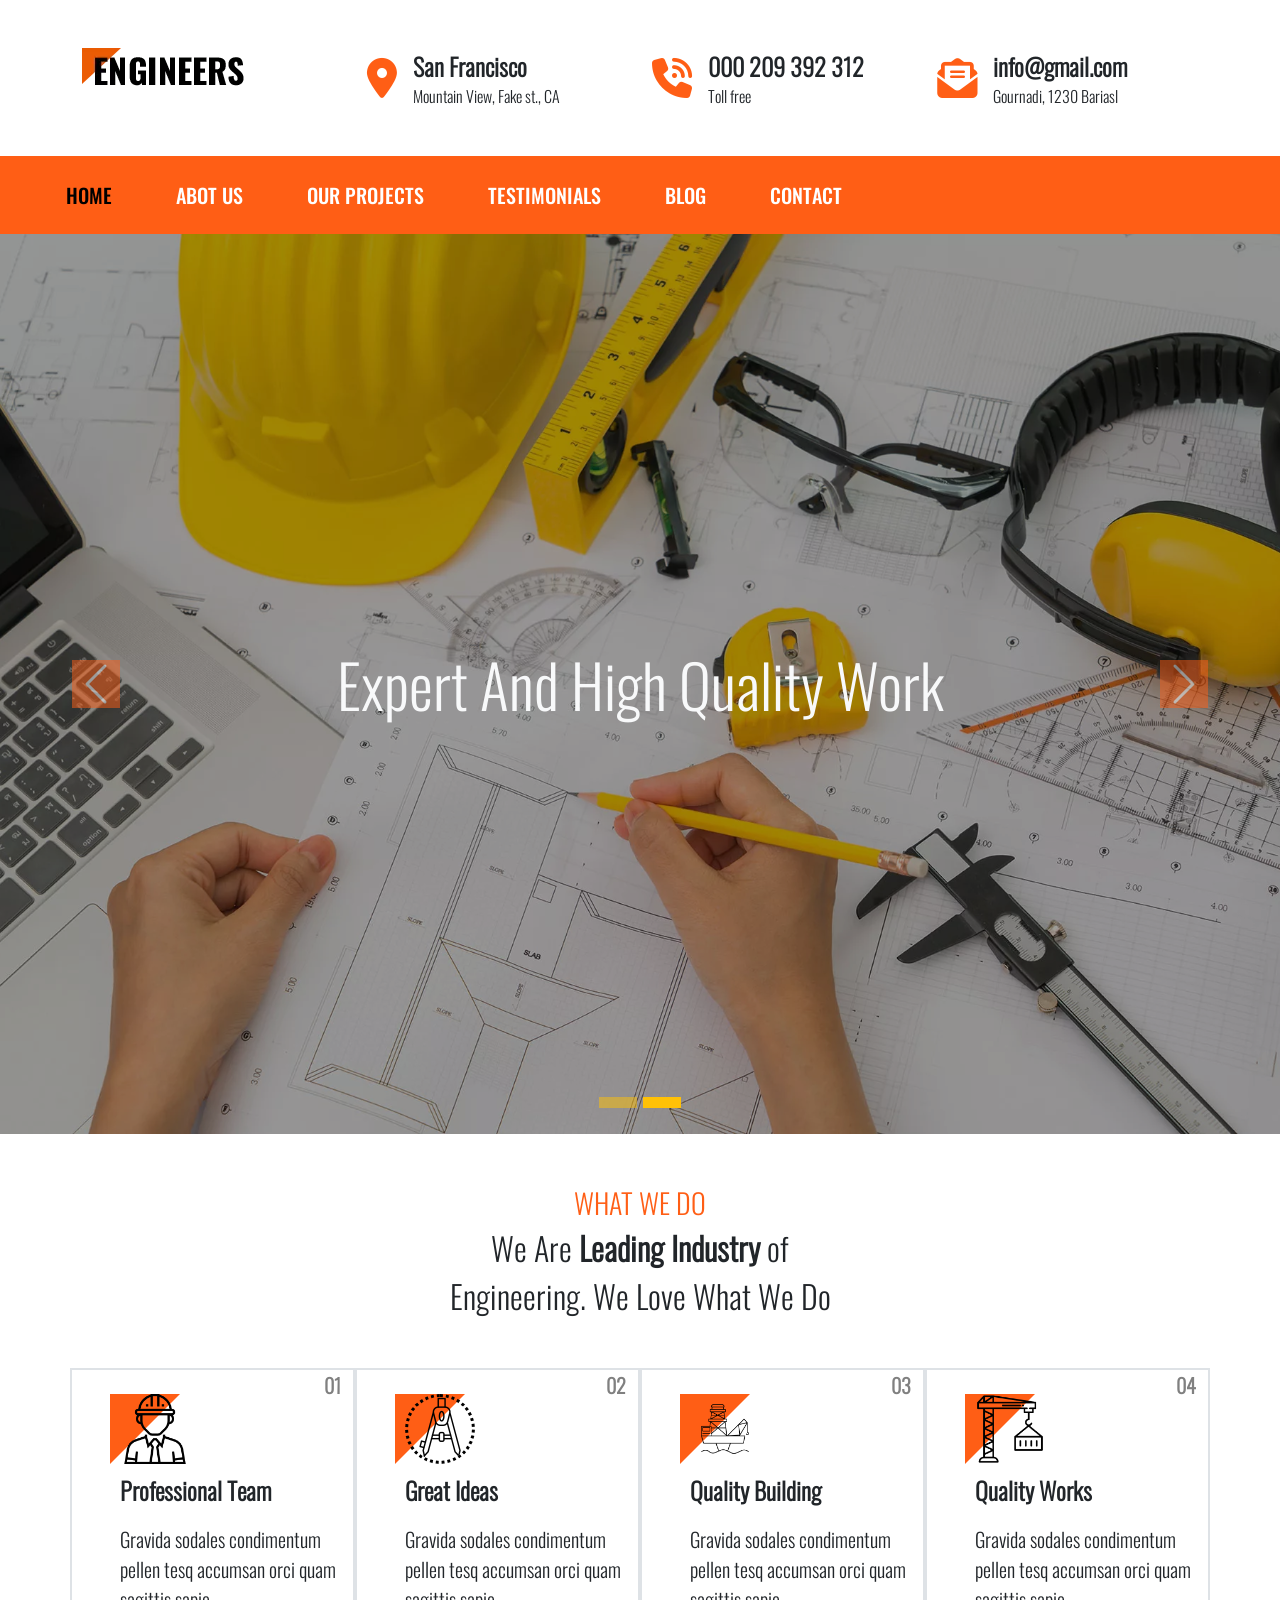
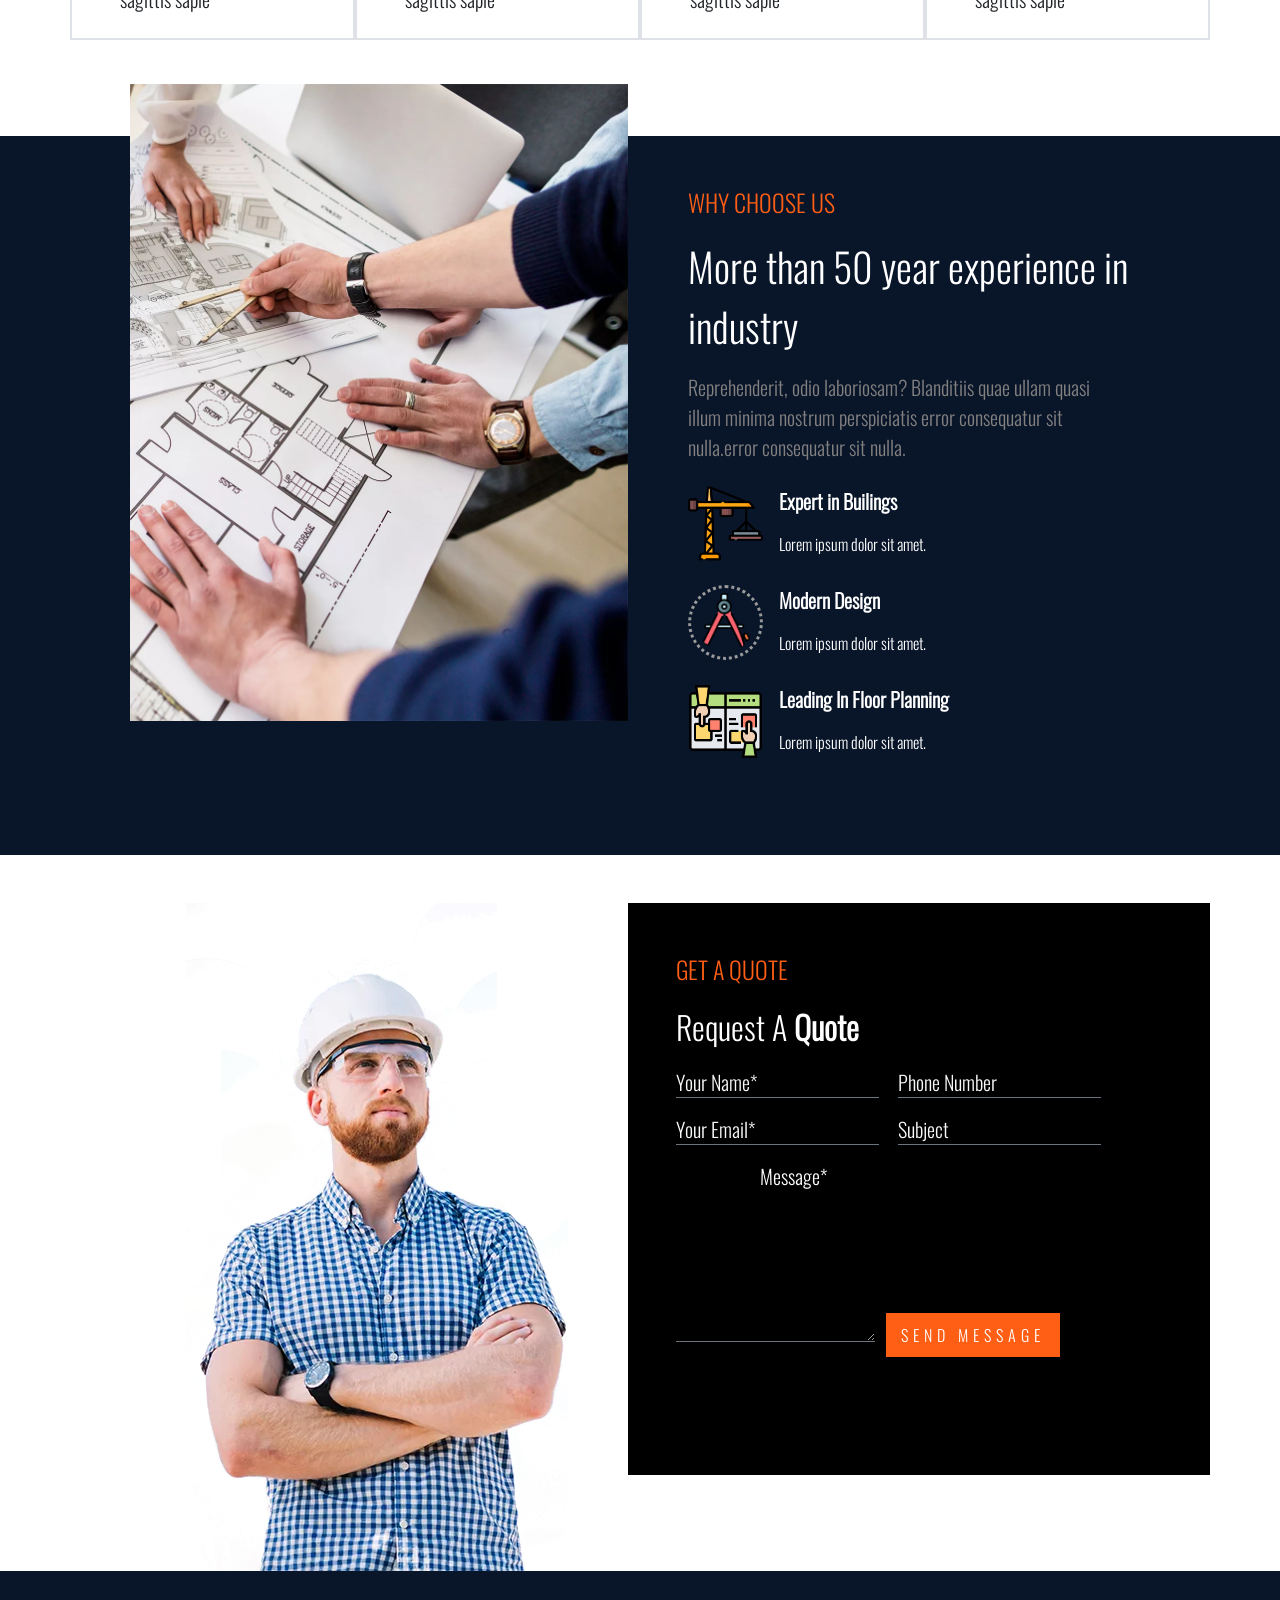
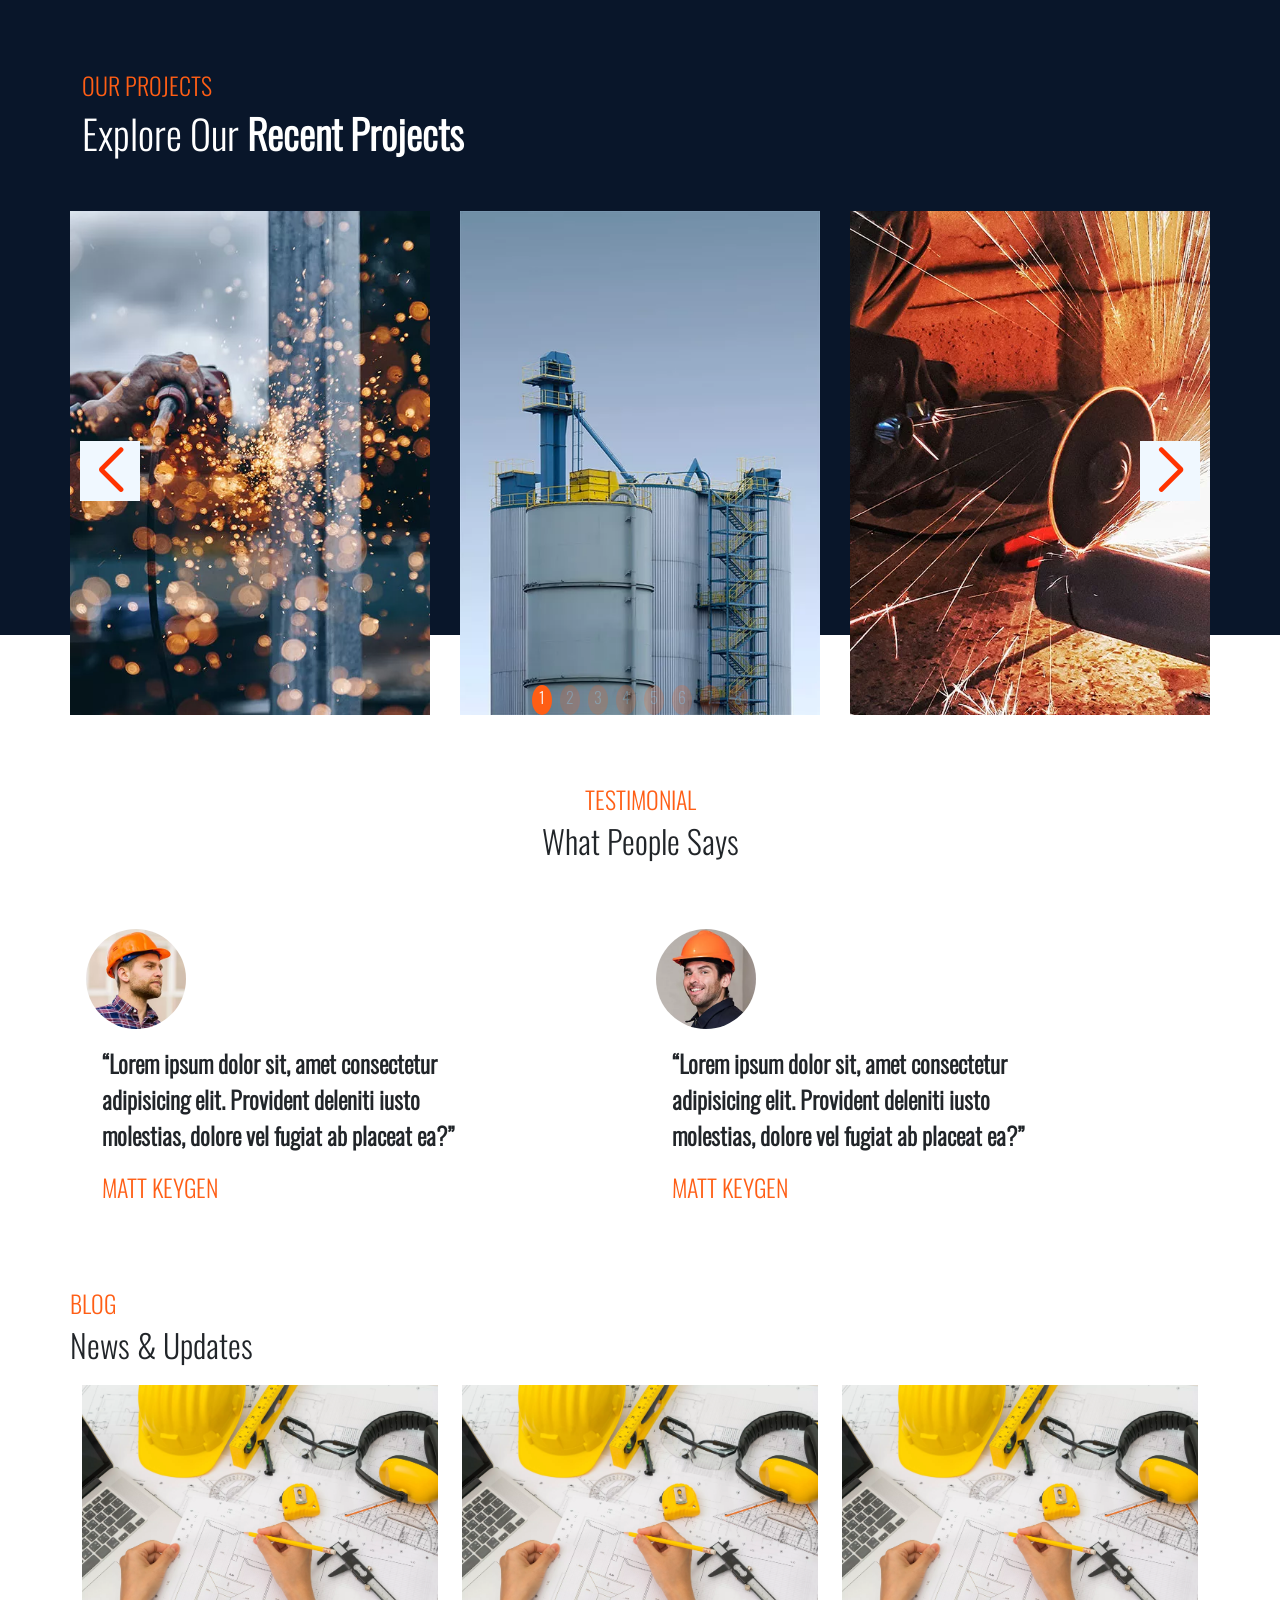
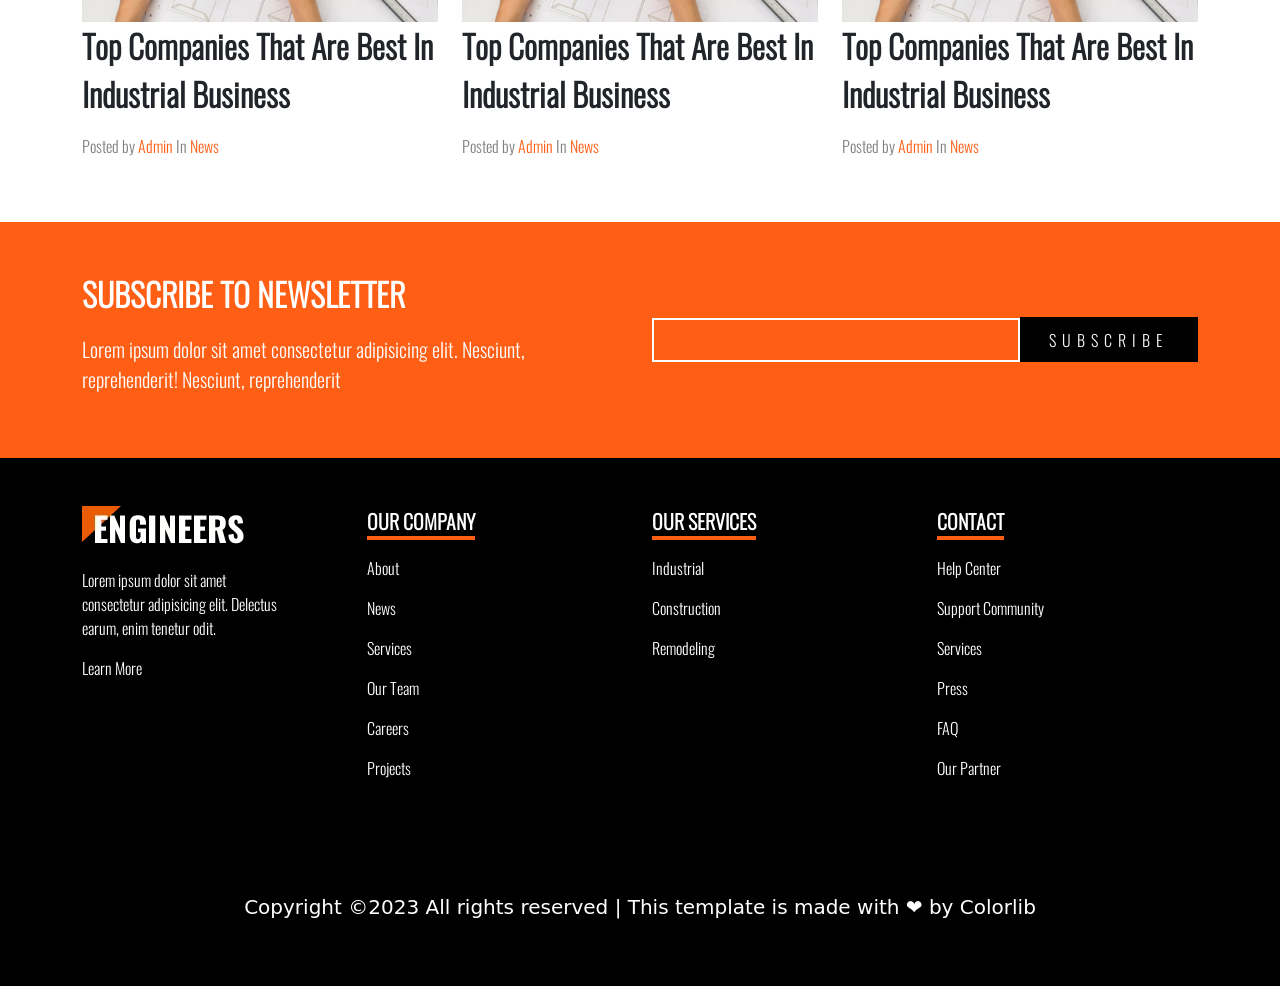
<file: boostrap-project/index.html>
<!DOCTYPE html>
<html lang="en">

<head>
    <meta charset="UTF-8" />
    <meta http-equiv="X-UA-Compatible" content="IE=edge" />
    <meta name="viewport" content="width=device-width, initial-scale=1.0" />
    <title>Colorlib</title>
    <link rel="stylesheet" href="index.css" />
    <link href="https://cdn.jsdelivr.net/npm/bootstrap@5.0.2/dist/css/bootstrap.min.css" rel="stylesheet"
        integrity="sha384-EVSTQN3/azprG1Anm3QDgpJLIm9Nao0Yz1ztcQTwFspd3yD65VohhpuuCOmLASjC" crossorigin="anonymous" />
    <script src="https://cdn.jsdelivr.net/npm/bootstrap@5.0.2/dist/js/bootstrap.bundle.min.js"
        integrity="sha384-MrcW6ZMFYlzcLA8Nl+NtUVF0sA7MsXsP1UyJoMp4YLEuNSfAP+JcXn/tWtIaxVXM"
        crossorigin="anonymous"></script>
    <link rel="stylesheet" href="https://cdnjs.cloudflare.com/ajax/libs/font-awesome/6.3.0/css/all.min.css"
        integrity="sha512-SzlrxWUlpfuzQ+pcUCosxcglQRNAq/DZjVsC0lE40xsADsfeQoEypE+enwcOiGjk/bSuGGKHEyjSoQ1zVisanQ=="
        crossorigin="anonymous" referrerpolicy="no-referrer" />
    <script src="https://cdn.jsdelivr.net/npm/swiper@9/swiper-bundle.min.js"></script>
    <link rel="stylesheet" href="https://cdn.jsdelivr.net/npm/swiper@9/swiper-bundle.min.css" />
</head>

<body>
    <header class="container-fluid d-sm-none d-lg-block d-none">
        <div class="container oswald">
            <div class="row pt-5 pb-5">
                <div class="col-lg-3">
                    <img src="images/logo.png.webp" class="img-fluid" />
                </div>
                <div class="col-lg-3 d-flex align-items-center gap-3">
                    <span><i class="fas fa-location-dot fs-1 forange"></i></span>
                    <div class="d-flex flex-column">
                        <span class="fs-4 fw-bold">San Francisco</span>
                        <span>Mountain View, Fake st., CA</span>
                    </div>
                </div>
                <div class="col-lg-3 d-flex align-items-center gap-3">
                    <span><i class="fas fa-phone-volume fs-1 forange"></i></span>
                    <div class="d-flex flex-column">
                        <span class="fs-4 fw-bold"> 000 209 392 312</span>
                        <span>Toll free</span>
                    </div>
                </div>
                <div class="col-lg-3 d-flex align-items-center gap-3">
                    <span><i class="fas fa-envelope-open-text fs-1 forange"></i></span>
                    <div class="d-flex flex-column">
                        <span class="fs-4 fw-bold">info@gmail.com</span>
                        <span>Gournadi, 1230 Bariasl</span>
                    </div>
                </div>
            </div>
        </div>
    </header>

    <div class="container-fluid orange pt-2 pb-2 position-sticky top-0" style="z-index: 10">
        <nav class="navbar navbar-expand-lg navbar-light container">
            <div class="d-lg-none">
                <img src="images/logo2.png.webp" class="img-fluid" />
            </div>
            <button class="navbar-toggler border-0" type="button" data-bs-toggle="collapse"
                data-bs-target="#navbarSupportedContent" aria-controls="navbarSupportedContent" aria-expanded="false"
                aria-label="Toggle navigation">
                <span class="navbar-toggler-icon"></span>
            </button>
            <div class="collapse navbar-collapse row" id="navbarSupportedContent">
                <ul class="navbar-nav me-auto mb-2 mb-lg-0 gap-5 oswaldbold fs-5">
                    <li class="nav-item">
                        <a class="nav-link active" aria-current="page" href="#">HOME</a>
                    </li>
                    <li class="nav-item">
                        <a class="nav-link text-white" href="#">ABOT US</a>
                    </li>

                    <li class="nav-item">
                        <a class="nav-link text-white" href="#" tabindex="-1" aria-disabled="true">OUR PROJECTS</a>
                    </li>
                    <li class="nav-item">
                        <a class="nav-link text-white" href="#" tabindex="-1" aria-disabled="true">TESTIMONIALS</a>
                    </li>
                    <li class="nav-item">
                        <a class="nav-link text-white" href="#" tabindex="-1" aria-disabled="true">BLOG</a>
                    </li>
                    <li class="nav-item">
                        <a class="nav-link text-white" href="#" tabindex="-1" aria-disabled="true">CONTACT</a>
                    </li>
                </ul>
            </div>
        </nav>
    </div>

    <section class="container-fluid p-0 oswald">
        <div id="carouselExampleIndicators" class="carousel slide" data-bs-ride="carousel">
            <div class="carousel-indicators">
                <button type="button" data-bs-target="#carouselExampleIndicators" data-bs-slide-to="0"
                    class="active p-1 bg-warning" aria-current="true" aria-label="Slide 1"></button>
                <button type="button " data-bs-target="#carouselExampleIndicators" data-bs-slide-to="1"
                    aria-label="Slide 2 " class="p-1 bg-warning"></button>
            </div>
            <div class="carousel-inner">
                <div class="carousel-item active" data-bs-interval="1000">
                    <div class="bg-image d-flex justify-content-center align-items-center">
                        <p>We Are <b>Leading</b> Industry Of Engineers</p>
                    </div>
                </div>
                <div class="carousel-item">
                    <div class="bg-image d-flex justify-content-center align-items-center">
                        Expert And High Quality Work
                    </div>
                </div>
            </div>
            <button class="carousel-control-prev" type="button" data-bs-target="#carouselExampleIndicators"
                data-bs-slide="prev">
                <span class="carousel-control-prev-icon orange p-4" aria-hidden="true"></span>
                <span class="visually-hidden">Previous</span>
            </button>
            <button class="carousel-control-next" type="button" data-bs-target="#carouselExampleIndicators"
                data-bs-slide="next">
                <span class="carousel-control-next-icon orange p-4" aria-hidden="true"></span>
                <span class="visually-hidden">Next</span>
            </button>
        </div>
    </section>

    <section class="container-fluid">
        <div class="container pt-5 pb-5">
            <div class="row fs-3 forange text-center oswald">
                <span>WHAT WE DO</span>
            </div>
            <div class="row fs-2 text-center oswald">
                <span>We Are <b>Leading Industry</b> of</span>
            </div>
            <div class="row fs-2 text-center oswald pb-5">
                <span>Engineering. We Love What We Do</span>
            </div>
            <div class="row oswald">
                <div class="col-12 col-md-6 col-lg-3 border border-2 ps-5 pb-4">
                    <div class="d-flex justify-content-between">
                        <div class="icon mt-4">
                            <img src="images/652079.png" height="70px" width="70px" />
                        </div>
                        <span class="fw-bold gray fs-5">01</span>
                    </div>
                    <p class="fs-4 fw-bold mt-2">Professional Team</p>
                    <span class="fs-5">Gravida sodales condimentum pellen tesq accumsan orci quam
                        sagittis sapie</span>
                </div>
                <div class="col-12 col-md-6 col-lg-3 border border-2 ps-5 pb-4">
                    <div class="d-flex justify-content-between">
                        <div class="icon mt-4">
                            <img src="images/10123479.png" class="compass" height="70px" width="70px" />
                        </div>
                        <span class="fw-bold gray fs-5">02</span>
                    </div>
                    <p class="fs-4 fw-bold mt-2">Great Ideas</p>
                    <span class="fs-5">Gravida sodales condimentum pellen tesq accumsan orci quam
                        sagittis sapie</span>
                </div>
                <div class="col-12 col-md-6 col-lg-3 border border-2 ps-5 pb-4">
                    <div class="d-flex justify-content-between">
                        <div class="icon mt-4">
                            <img src="images/8362975.png" height="70px" width="70px" />
                        </div>
                        <span class="fw-bold gray fs-5">03</span>
                    </div>
                    <p class="fs-4 fw-bold mt-2">Quality Building</p>
                    <span class="fs-5">Gravida sodales condimentum pellen tesq accumsan orci quam
                        sagittis sapie</span>
                </div>
                <div class="col-12 col-md-6 col-lg-3 border border-2 ps-5 pb-4">
                    <div class="d-flex justify-content-between">
                        <div class="icon mt-4">
                            <img src="images/3129531.png" height="70px" width="70px" />
                        </div>
                        <span class="fw-bold gray fs-5">04</span>
                    </div>
                    <p class="fs-4 fw-bold mt-2">Quality Works</p>
                    <span class="fs-5">Gravida sodales condimentum pellen tesq accumsan orci quam
                        sagittis sapie</span>
                </div>
            </div>
        </div>
    </section>

    <section class="container-fluid bg-blue mt-5 pb-5">
        <div class="container">
            <div class="row oswald p-5">
                <div class="col-12 col-lg-6" style="margin-top: -100px">
                    <img src="images/about_1.jpg.webp" class="w-100" />
                </div>
                <div class="col-md-12 col-lg-6 ps-5 mt-4 mt-lg-0">
                    <p class="fs-4 forange">WHY CHOOSE US</p>
                    <p class="fs-1 text-white">
                        More than 50 year experience in industry
                    </p>
                    <p class="fs-5 f-black pe-5">
                        Reprehenderit, odio laboriosam? Blanditiis quae ullam quasi illum
                        minima nostrum perspiciatis error consequatur sit nulla.error
                        consequatur sit nulla.
                    </p>
                    <div class="d-flex mt-4">
                        <img src="images/2204028.png" height="75px" width="75px" />
                        <div class="ms-3">
                            <p class="fw-bold text-white fs-5">Expert in Builings</p>
                            <span class="text-white">Lorem ipsum dolor sit amet.</span>
                        </div>
                    </div>
                    <div class="d-flex mt-4">
                        <img src="images/2015164.png" class="compass2" height="75px" width="75px" />
                        <div class="ms-3">
                            <p class="fw-bold text-white fs-5">Modern Design</p>
                            <span class="text-white">Lorem ipsum dolor sit amet.</span>
                        </div>
                    </div>
                    <div class="d-flex mt-4">
                        <img src="images/3474856.png" height="75px" width="75px" />
                        <div class="ms-3">
                            <p class="fw-bold text-white fs-5 w-100">
                                Leading In Floor Planning
                            </p>
                            <span class="text-white">Lorem ipsum dolor sit amet.</span>
                        </div>
                    </div>
                </div>
            </div>
        </div>
    </section>
    <section class="container-fluid pt-5 pb-5">
        <div class="container">
            <div class="row gap-5 oswald">
                <div class="col" style="margin-bottom: -96px">
                    <img src="images/img_transparent.png.webp" class="float-lg-end float-none" />
                </div>
                <div class="col bg-black p-5">
                    <p class="forange fs-4">GET A QUOTE</p>
                    <span class="text-white fs-2">Request A <b>Quote</b></span>
                    <div class="mt-3">
                        <input type="name"
                            class="bg-transparent border-0 border-secondary text-light fs-5 border-bottom"
                            placeholder="Your Name*" />
                        <input type="tel"
                            class="bg-transparent border-0 border-secondary text-light fs-5 ms-3 border-bottom"
                            placeholder="Phone Number" />
                    </div>
                    <div class="mt-3">
                        <input type="email"
                            class="bg-transparent border-0 border-secondary text-light fs-5 border-bottom"
                            placeholder="Your Email*" />
                        <input type="name"
                            class="bg-transparent border-0 border-secondary text-light fs-5 ms-3 border-bottom"
                            placeholder="Subject" />
                    </div>

                    <textarea cols="20" rows="6" placeholder="Message"
                        class="mt-3 fs-5 bg-transparent border-0 border-bottom border-secondary text-white"
                        style="outline: none">
                     Message*
                    </textarea>
                    <button class="button ms-2">SEND MESSAGE</button>
                </div>
            </div>
        </div>
    </section>
    <section class="container-fluid bg-blue mt-5 pt-5">
        <div class="container pt-5 oswald">
            <div class="row fs-4 forange"><span>OUR PROJECTS</span></div>
            <div class="row fs-1 text-white">
                <span>Explore Our <b>Recent Projects</b></span>
            </div>

            <div class="row mt-5">
                <div class="swiper mySwiper" style="margin-bottom: -80px">
                    <div class="swiper-wrapper">
                        <div class="swiper-slide">
                            <div class="project">
                                <img src="images/works_1.jpg.webp" alt="" style="z-index: -1" />
                                <div class="content">
                                    <div class="name ms-4">
                                        <p class="forange fs-4 fw-bold">FACTORY</p>
                                        <p class="fs-2 text-white">Building Rifinery</p>
                                    </div>
                                </div>
                            </div>
                        </div>
                        <div class="swiper-slide">
                            <div class="project">
                                <img src="images/works_2.jpg.webp" alt="" style="z-index: -1" />
                                <div class="content">
                                    <div class="name ms-4">
                                        <p class="forange fs-4 fw-bold">FACTORY</p>
                                        <p class="fs-2 text-white">Building Rifinery</p>
                                    </div>
                                </div>
                            </div>
                        </div>
                        <div class="swiper-slide">
                            <div class="project">
                                <img src="images/works_3.jpg.webp" alt="" style="z-index: -1" />
                                <div class="content">
                                    <div class="name ms-4">
                                        <p class="forange fs-4 fw-bold">FACTORY</p>
                                        <p class="fs-2 text-white">Building Rifinery</p>
                                    </div>
                                </div>
                            </div>
                        </div>
                        <div class="swiper-slide">
                            <div class="project">
                                <img src="images/works_4.jpg.webp" alt="" style="z-index: -1" />
                                <div class="content">
                                    <div class="name ms-4">
                                        <p class="forange fs-4 fw-bold">FACTORY</p>
                                        <p class="fs-2 text-white">Building Rifinery</p>
                                    </div>
                                </div>
                            </div>
                        </div>
                        <div class="swiper-slide">
                            <div class="project">
                                <img src="images/works_1.jpg.webp" alt="" style="z-index: -1" />
                                <div class="content">
                                    <div class="name ms-4">
                                        <p class="forange fs-4 fw-bold">FACTORY</p>
                                        <p class="fs-2 text-white">Building Rifinery</p>
                                    </div>
                                </div>
                            </div>
                        </div>
                        <div class="swiper-slide">
                            <div class="project">
                                <img src="images/works_2.jpg.webp" alt="" style="z-index: -1" />
                                <div class="content">
                                    <div class="name ms-4">
                                        <p class="forange fs-4 fw-bold">FACTORY</p>
                                        <p class="fs-2 text-white">Building Rifinery</p>
                                    </div>
                                </div>
                            </div>
                        </div>
                        <div class="swiper-slide">
                            <div class="project">
                                <img src="images/works_3.jpg.webp" alt="" style="z-index: -1" />
                                <div class="content">
                                    <div class="name ms-4">
                                        <p class="forange fs-4 fw-bold">FACTORY</p>
                                        <p class="fs-2 text-white">Building Rifinery</p>
                                    </div>
                                </div>
                            </div>
                        </div>
                        <div class="swiper-slide">
                            <div class="project">
                                <img src="images/works_4.jpg.webp" alt="" style="z-index: -1" />
                                <div class="content">
                                    <div class="name ms-4">
                                        <p class="forange fs-4 fw-bold">FACTORY</p>
                                        <p class="fs-2 text-white">Building Rifinery</p>
                                    </div>
                                </div>
                            </div>
                        </div>
                    </div>
                    <div class="swiper-button-next" style="
                color: rgb(255, 51, 0);
                font-weight: bold;
                background-color: aliceblue;
                padding: 30px;
              "></div>
                    <div class="swiper-button-prev" style="
                color: rgb(255, 51, 0);
                font-weight: bold;
                background-color: aliceblue;
                padding: 30px;
              "></div>
                    <div class="swiper-pagination" style="bottom: 0px; z-index: 5"></div>
                </div>
            </div>
        </div>
    </section>

    <section class="container-fluid pt-5" style="margin-top: 50px">
        <div class="container oswald py-5">
            <div class="row fs-4 forange text-center"><span>TESTIMONIAL</span></div>
            <div class="row fs-2 text-center"><span>What People Says</span></div>
            <div class="row mt-5">
                <div class="col-12 col-md-6 p-3">
                    <img src="images/person_3_sq.jpg.webp" class="rounded-circle" alt="" height="100px" width="100px" />
                    <p class="fs-4 fw-bold ps-3 w-75 mt-3">
                        “Lorem ipsum dolor sit, amet consectetur adipisicing elit.
                        Provident deleniti iusto molestias, dolore vel fugiat ab placeat
                        ea?”
                    </p>
                    <p class="forange fs-4 ps-3">MATT KEYGEN</p>
                </div>
                <div class="col-12 col-md-6 p-3">
                    <img src="images/person_4_sq.jpg.webp" class="rounded-circle" alt="" height="100px" width="100px" />
                    <p class="fs-4 fw-bold ps-3 w-75 mt-3">
                        “Lorem ipsum dolor sit, amet consectetur adipisicing elit.
                        Provident deleniti iusto molestias, dolore vel fugiat ab placeat
                        ea?”
                    </p>
                    <p class="forange ps-3 azim fs-4">MATT KEYGEN</p>
                </div>
            </div>
        </div>
    </section>

    <section class="container-fluid pb-5">
        <div class="container oswald">
            <div class="row fs-4 forange">BLOG</div>
            <div class="row fs-2">News & Updates</div>
            <div class="row mt-3">
                <div class="col-12 col-md-6 col-lg-4">
                    <div class="overflow-hidden">
                        <img src="images/hero_1.jpg.webp" class="img-fluid blog" alt="" />
                    </div>
                    <p class="fs-2 fw-bold">
                        Top Companies That Are Best In Industrial Business
                    </p>
                    <p class="gray">
                        Posted by <span class="forange">Admin</span> In
                        <span class="forange">News</span>
                    </p>
                </div>
                <div class="col-12 col-md-6 col-lg-4">
                    <div class="overflow-hidden">
                        <img src="images/hero_1.jpg.webp" class="img-fluid blog" alt="" />
                    </div>
                    <p class="fs-2 fw-bold">
                        Top Companies That Are Best In Industrial Business
                    </p>
                    <p class="gray">
                        Posted by <span class="forange">Admin</span> In
                        <span class="forange">News</span>
                    </p>
                </div>
                <div class="col-12 col-md-6 col-lg-4">
                    <div class="overflow-hidden">
                        <img src="images/hero_1.jpg.webp" class="img-fluid blog" alt="" />
                    </div>
                    <p class="fs-2 fw-bold">
                        Top Companies That Are Best In Industrial Business
                    </p>
                    <p class="gray">
                        Posted by <span class="forange">Admin</span> In
                        <span class="forange">News</span>
                    </p>
                </div>
            </div>





            
        </div>
    </section>

    <section class="container-fluid orange pt-5 pb-5">
        <div class="container ">
            <div class="row oswald">
                <div class="col-6">
                    <p class="fs-2 text-white fw-bold">SUBSCRIBE TO NEWSLETTER</p>
                    <p class="fs-5 pe-5 text-white">
                        Lorem ipsum dolor sit amet consectetur adipisicing elit. Nesciunt,
                        reprehenderit! Nesciunt, reprehenderit
                    </p>
                </div>
                <div class="col-6 d-flex align-items-end mb-5">
                    <input type="text" class="bg-transparent border border-2 border-white w-75 p-2 text-white"
                        style="outline: none" />
                    <button class="button2">SUBSCRIBE</button>
                </div>
            </div>
        </div>
    </section>

    <footer class="container-fluid bg-black pt-5 pb-5">
        <div class="container">
            <div class="row text-white oswald pb-5">
                <div class="col-6 col-lg-3">
                    <img src="images/logo2.png.webp" alt="" />
                    <p class="mt-4 w-75">
                        Lorem ipsum dolor sit amet consectetur adipisicing elit. Delectus
                        earum, enim tenetur odit.
                    </p>
                    <span class="learn">
                        Learn More
                    </span>
                </div>
                <div class="col-6 col-lg-3">
                    <p class="fs-5 fw-bold ft">OUR COMPANY</p>
                    <p class="fo">About</p>
                    <p class="fo">News</p>
                    <p class="fo">Services</p>
                    <p class="fo"> Our Team</p>
                    <p class="fo"> Careers</p>
                    <p class="fo"> Projects</p>
                </div>
                <div class="col-6 col-lg-3">
                    <p class="fs-5 fw-bold ft"> OUR SERVICES</p>
                    <p class="fo">Industrial</p>
                    <p class="fo">Construction</p>
                    <p class="fo">Remodeling</p>
                    
                </div>
                <div class="col-6 col-lg-3">
                    <p class="fs-5 fw-bold ft">CONTACT</p>
                    <p class="fo">Help Center</p>
                    <p class="fo">Support Community</p>
                    <p class="fo">Services</p>
                    <p class="fo"> Press</p>
                    <p class="fo"> FAQ</p>
                    <p class="fo"> Our Partner</p>
                </div>

            </div>
            <div class="row text-center pt-5">
                <p class="text-white fs-5">Copyright ©2023 All rights reserved | This template is made with ❤️ by Colorlib</p>
            </div>
        </div>
    </footer>

    <script>
        var swiper = new Swiper(".mySwiper", {
            slidesPerView: 3,
            slidesToShow: 3,
            grabCursor: true,
            loop: true,
            spaceBetween: 30,
            autoplay: true,
            autoplayspeed: 1000,
            centerMode: true,
            centerPadding: "60px",
            pagination: {
                el: ".swiper-pagination",
                clickable: true,
                renderBullet: function (index, className) {
                    return '<span class="' + className + '">' + (index + 1) + "</span>";
                },
            },

            navigation: {
                nextEl: ".swiper-button-next",
                prevEl: ".swiper-button-prev",
            },
        });
    </script>
</body>

</html>
</file>
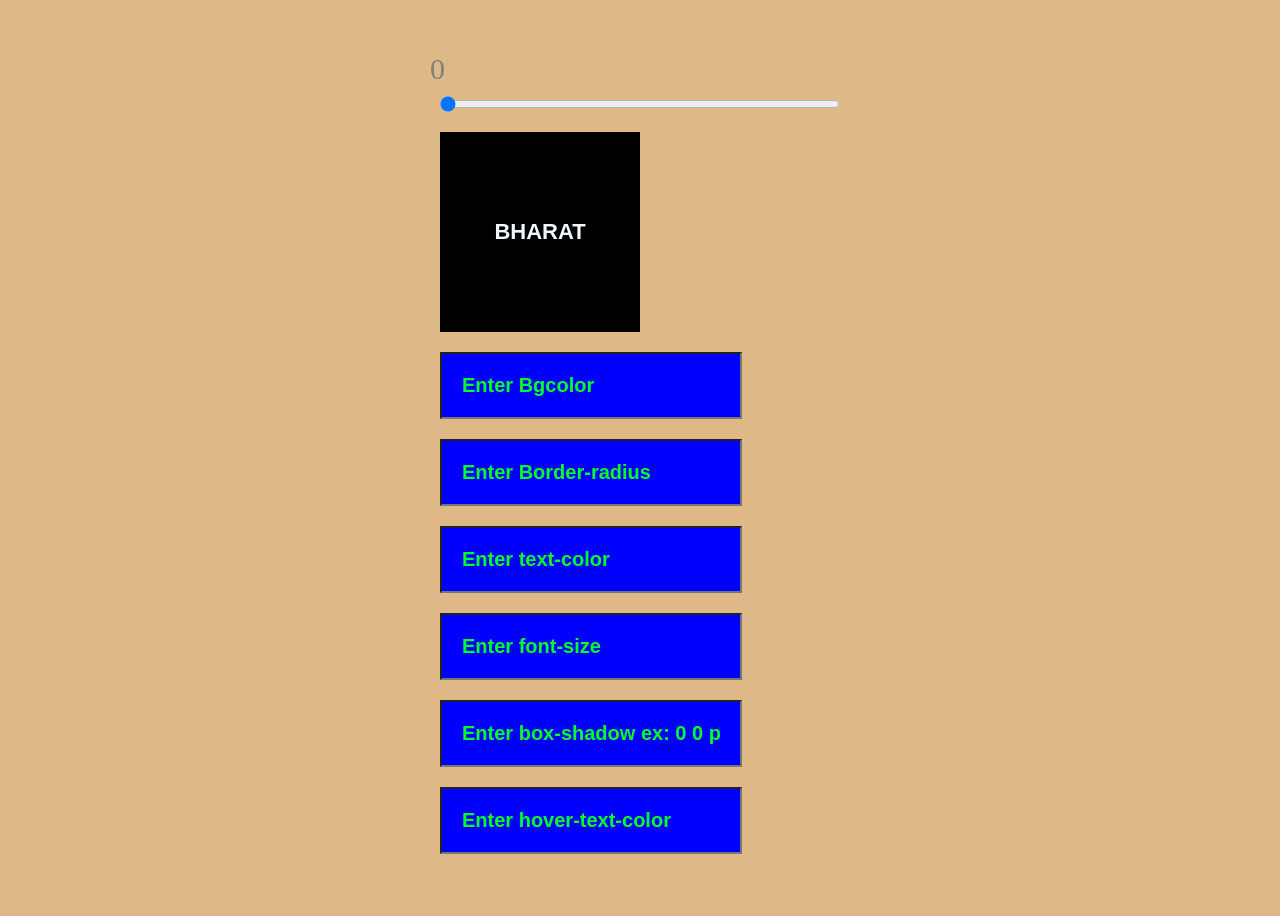
<file: jqery-project/index.html>
<!DOCTYPE html>
<html lang="en">

<head>
    <meta charset="UTF-8">
    <meta http-equiv="X-UA-Compatible" content="IE=edge">
    <meta name="viewport" content="width=device-width, initial-scale=1.0">
    <title>Document</title>
    <script src="https://code.jquery.com/jquery-3.6.3.min.js" integrity="sha256- 
    pvPw+upLPUjgMXY0G+8O0xUf+/Im1MZjXxxgOcBQBXU=" crossorigin="anonymous"></script>

    <style>
        body {
            background-color: burlywood;
            display: flex;
            justify-content: center;
            height: 100vh;
            align-items: center;
            

        }

        .boxx {
            background-color: black;
            height: 200px;
            width: 200px;
            margin: 10px;
            color: aliceblue;
            display: flex;
            justify-content: center;
            align-items: center;
            font-size: 22px;
            font-weight: bold;
            font-family: Arial, Helvetica, sans-serif;
        }

        .value {
            color: rgb(128, 128, 128);
            font-size: 30px;
        }

    
        input {
            margin: 10px;
            background-color: blue;
            color: rgb(255, 255, 255);
            padding: 20px;
            font-weight: bold;
            font-size: 20px;

        }

        input::placeholder {
            color: rgb(0, 255, 38);

        }

        .main{
            width: 50%;
        }
    </style>
</head>

<body>
    <section>
        <div class="main">
            <div class="row">

                <div class="value">0</div>
                <input type="range" value="0" class="range" oninput="getdata(this)" style="padding: 0;width: 400px;" />
            </div>


            <div>
                <div class="boxx">BHARAT</div>
                <input type="text" class=" bg" oninput="getdata()" placeholder="Enter Bgcolor"><br>
                <input type="number" class="ra" oninput="getdata()" placeholder="Enter Border-radius"><br>
                <input type="text" class="tc" oninput="getdata()" placeholder="Enter text-color"><br>
                <input type="number" class="ts" oninput="getdata()" placeholder="Enter font-size"><br>
                <input type="text" class="bs" oninput="getdata()" placeholder="Enter box-shadow ex: 0 0 px color "><br>
                <input type="text" class="hover" oninput="getdata()" placeholder="Enter hover-text-color">

            </div>


        </div>
    </section>




    <script>
        // $(window).ready(function(){
        function getdata() {

            var range = $('.range').val();
            $('.value').text(range);

            var color = $('.bg').val();
            $('.boxx').css('background-color', '' + color + '');

            var radius = $('.ra').val();
            $('.boxx').css('border-radius', '' + radius + '%');

            var fc = $('.tc').val();
            $('.boxx').css('color', '' + fc + '');

            var fs = $('.ts').val();
            $('.boxx').css('font-size', '' + fs + 'px');

            var hover = $('.hover').val();
            $('.boxx').mouseenter(function () {
                $(this).css('color', '' + hover + '');
            });
            $('.boxx').mouseleave(function () {
                $(this).css('color', '' + fc + '');
            });
            
            var bs = $('.bs').val();
            $('.boxx').css('box-shadow', '' + bs + '');





        }

        // })
    </script>
</body>

</html>
</file>
<file: boostrap-project/index.css>
*{
    padding: 0;
    margin: 0;
    box-sizing: border-box;
}

.orange{
    background-color: #FF5E15;
}

.bg-blue{
    background-color: #09162a;
}

.blue{
    color:#09162a;
}

.forange{
    color: #FF5E15;
}

.gray{
    color:#808080
}

.f-black{
    color: #838080;
}

.white{
    background-color: #F8F9FA;
}

@font-face {
    font-family: 'oswald';
    src: url(fonts/Oswald-Light.ttf);
}

.oswald{
    font-family: 'oswald';
}

@font-face {
    font-family: 'oswaldbold';
    src: url(fonts/Oswald-Medium.ttf);
}

.oswaldbold{
    font-family: 'oswaldbold';
}


.bg-image{
    background-image: url(images/hero_1.jpg.webp);
    background-size: cover;
    background-position: top;
    background-repeat: no-repeat;
    width: 100%;
    height: 900px;
    background-color: rgba(0, 0, 0, 0.373);
    background-blend-mode: multiply ;
    color: #F8F9FA;
    font-size: 60px;
   
}

.icon{
    position: relative;
}


.icon::before{
    content: '';
    height: 70px;
    width: 70px;
    background-color: #FF5E15;
    position: absolute;
    clip-path: polygon(100% 0, 0% 100%, 0 0);
    z-index: -1;
    right: 10px;
}

.compass{
    border: 3px dotted black;
    border-radius: 100%;
}

.compass2{
    border: 3px dotted rgb(154, 154, 154);
    border-radius: 100%;
    padding: 5px;
    
}

.bg-black{
    background-color: black;
}

input::placeholder{
    color: #F8F9FA;

}
.textarea::placeholder{
    color: white;
}

.button{
    background-color: #FF5E15;
    color: white;
    letter-spacing: 5px;
    padding: 10px 15px;
    border: 0;
   
}

 .swiper{
   
 }

  .swiper-slide {
    text-align: center;
    font-size: 18px;
    background: #fff;
    display: flex;
    justify-content: center;
    align-items: center;
  
  }

  .swiper-slide img {
    display: block;
    width: 100%;
    height: 100%;
    object-fit: cover;
  }


.project{
    position: relative;
    overflow: hidden;
   
}
.content{
   background-color: #00000061;
   text-align: start;
   position: absolute;
   top: 0;
   height: 100%;
   width: 100%;
   display: flex;
   align-items: end;
   opacity: 0;
   transition: 1s;
}

.name{
    transform: translateY(120px);
}

.project:hover .content{
    opacity: 1;
}

.project:hover img{
    scale: 1.2;
    transition: 2s;
}

.project:hover .name{
    transform: translateY(0px);
    transition: 1s;
}

.swiper-pagination span{
    background-color: #FF5E15;
    height: 30px;
    width: 20px;
    color: #F8F9FA;
    
}

.blog:hover{
      scale: 1.1;
      transition: 1s;
      cursor: pointer;
}

.learn:hover{
    color: #FF5E15;
    text-decoration: underline;
    transition: 0.5s;
}

.ft{
    border-bottom: 4px solid #FF5E15;
    width: fit-content;
}

.fo:hover{
    width: fit-content;
    text-decoration: underline;
    cursor: pointer;
}

.button2{
    height: 45px;
    width: 200px;
    letter-spacing: 6px;
    background-color:black;
    color: #F8F9FA;
    border: none;
}
</file>
